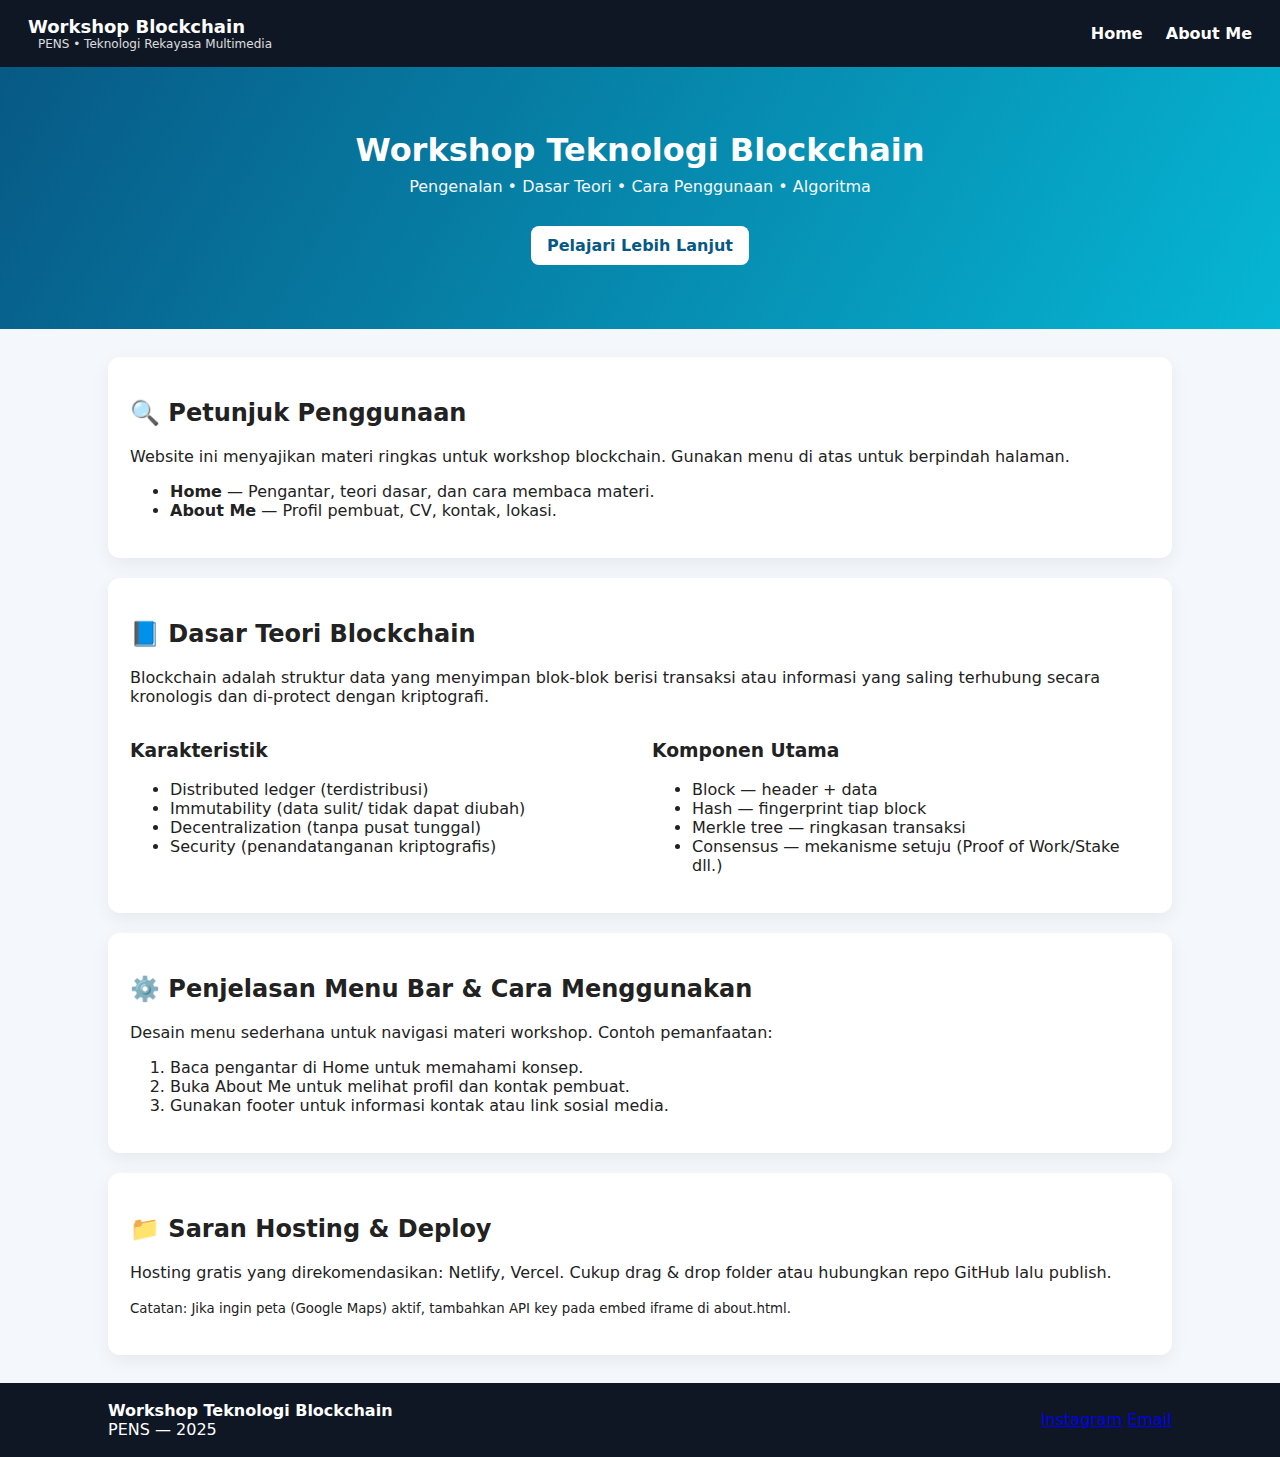
<file: website penyelesaian blockchain/index.html>
<!DOCTYPE html>
<html lang="id">
<head>
  <meta charset="utf-8" />
  <meta name="viewport" content="width=device-width,initial-scale=1" />
  <title>Home - Workshop Teknologi Blockchain</title>
  <link rel="stylesheet" href="style.css" />
</head>
<body>
  <nav class="nav">
    <div class="nav-left">
      <div class="logo">Workshop Blockchain</div>
      <div class="tag">PENS • Teknologi Rekayasa Multimedia</div>
    </div>
    <div class="nav-right">
      <a href="index.html" class="nav-link">Home</a>
      <a href="about.html" class="nav-link">About Me</a>
    </div>
  </nav>

  <header class="hero">
    <div class="hero-inner">
      <h1>Workshop Teknologi Blockchain</h1>
      <p class="lead">Pengenalan • Dasar Teori • Cara Penggunaan • Algoritma</p>
      <a href="#intro" class="btn">Pelajari Lebih Lanjut</a>
    </div>
  </header>

  <main class="container">
    <section id="intro" class="card">
      <h2>🔍 Petunjuk Penggunaan</h2>
      <p>Website ini menyajikan materi ringkas untuk workshop blockchain. Gunakan menu di atas untuk berpindah halaman.</p>
      <ul>
        <li><strong>Home</strong> — Pengantar, teori dasar, dan cara membaca materi.</li>
        <li><strong>About Me</strong> — Profil pembuat, CV, kontak, lokasi.</li>
      </ul>
    </section>

    <section class="card">
      <h2>📘 Dasar Teori Blockchain</h2>
      <p>Blockchain adalah struktur data yang menyimpan blok-blok berisi transaksi atau informasi yang saling terhubung secara kronologis dan di-protect dengan kriptografi.</p>
      <div class="two-col">
        <div>
          <h3>Karakteristik</h3>
          <ul>
            <li>Distributed ledger (terdistribusi)</li>
            <li>Immutability (data sulit/ tidak dapat diubah)</li>
            <li>Decentralization (tanpa pusat tunggal)</li>
            <li>Security (penandatanganan kriptografis)</li>
          </ul>
        </div>
        <div>
          <h3>Komponen Utama</h3>
          <ul>
            <li>Block — header + data</li>
            <li>Hash — fingerprint tiap block</li>
            <li>Merkle tree — ringkasan transaksi</li>
            <li>Consensus — mekanisme setuju (Proof of Work/Stake dll.)</li>
          </ul>
        </div>
      </div>
    </section>

    <section class="card">
      <h2>⚙️ Penjelasan Menu Bar & Cara Menggunakan</h2>
      <p>Desain menu sederhana untuk navigasi materi workshop. Contoh pemanfaatan:</p>
      <ol>
        <li>Baca pengantar di Home untuk memahami konsep.</li>
        <li>Buka About Me untuk melihat profil dan kontak pembuat.</li>
        <li>Gunakan footer untuk informasi kontak atau link sosial media.</li>
      </ol>
    </section>

    <section class="card">
      <h2>📁 Saran Hosting & Deploy</h2>
      <p>Hosting gratis yang direkomendasikan: Netlify, Vercel. Cukup drag & drop folder atau hubungkan repo GitHub lalu publish.</p>
      <p><small>Catatan: Jika ingin peta (Google Maps) aktif, tambahkan API key pada embed iframe di about.html.</small></p>
    </section>
  </main>

  <footer class="footer">
    <div class="container footer-inner">
      <div>
        <strong>Workshop Teknologi Blockchain</strong><br/>
        PENS — 2025
      </div>
      <div class="social-links">
        <a href="https://instagram.com/_epancaaa" target="_blank" rel="noopener">Instagram</a>
        <a href="mailto:pancapuspita03@gmail.com">Email</a>
      </div>
    </div>
  </footer>
</body>
</html>
</file>
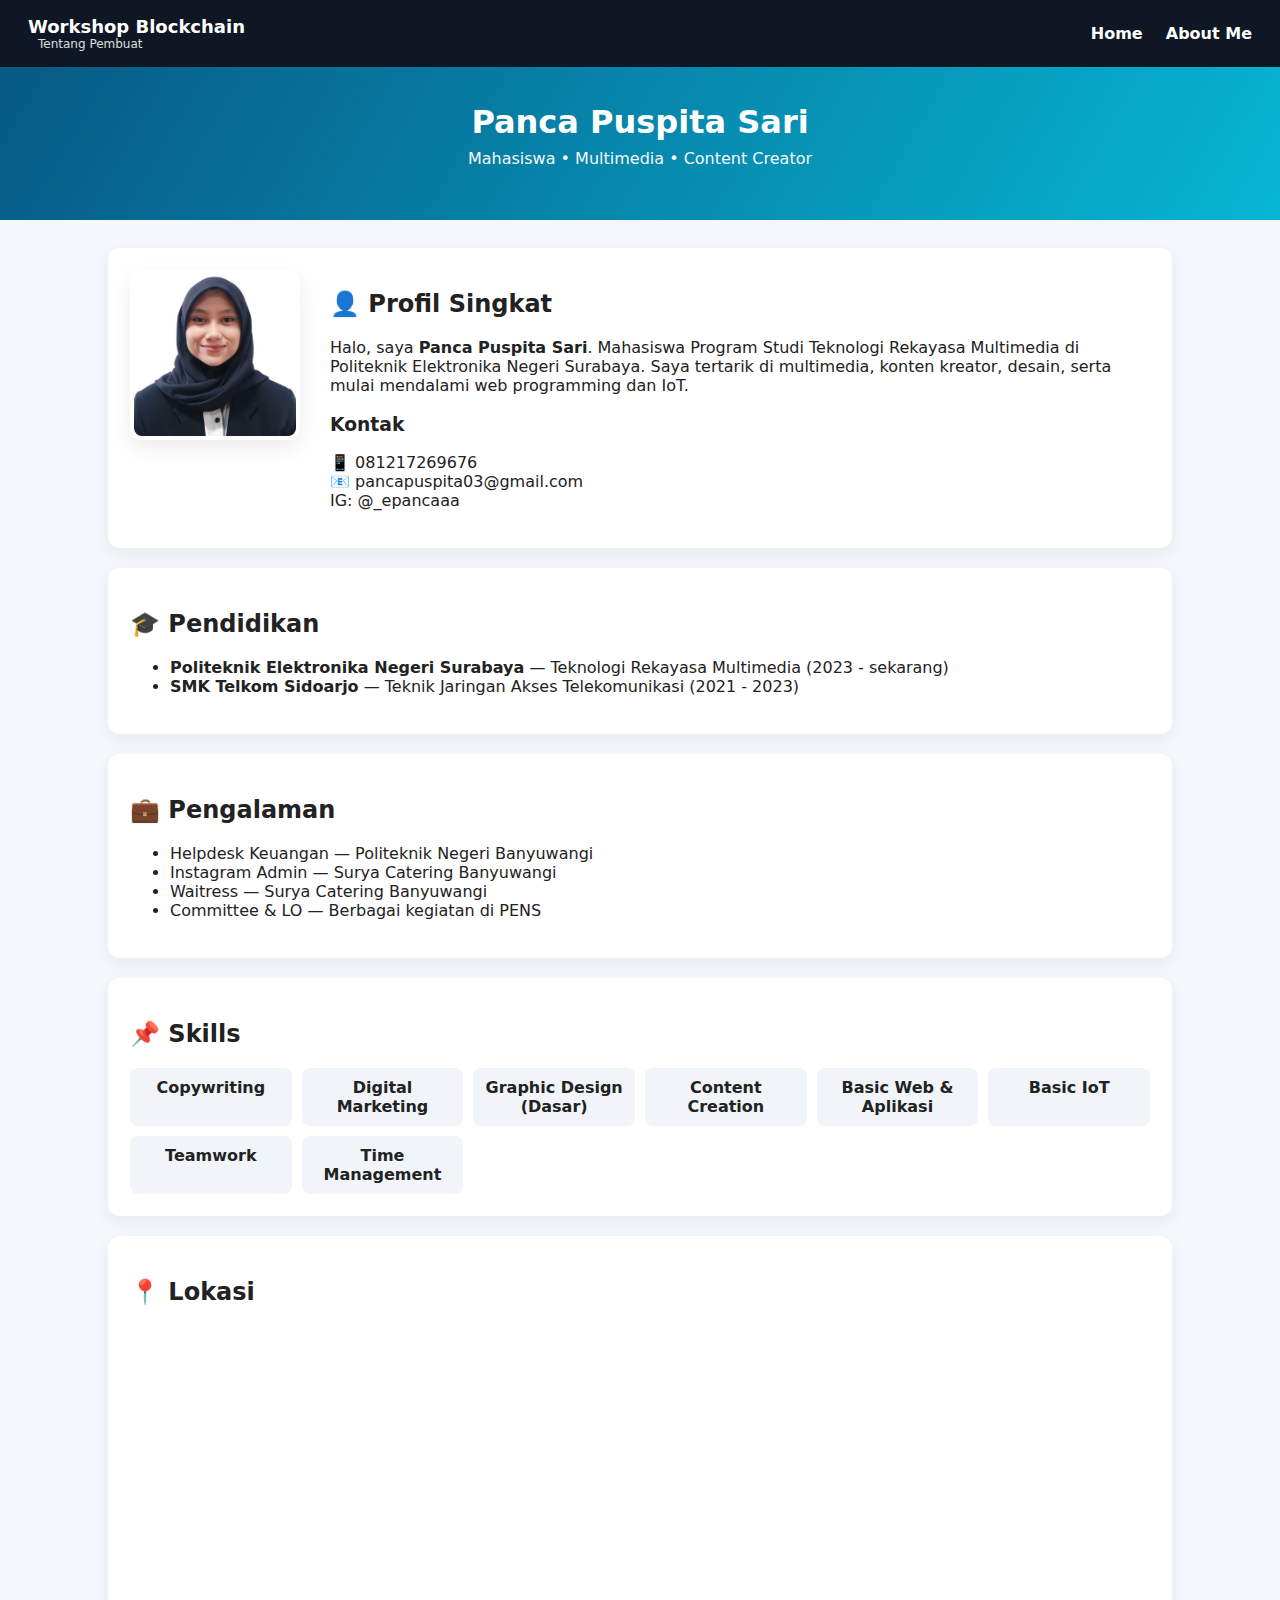
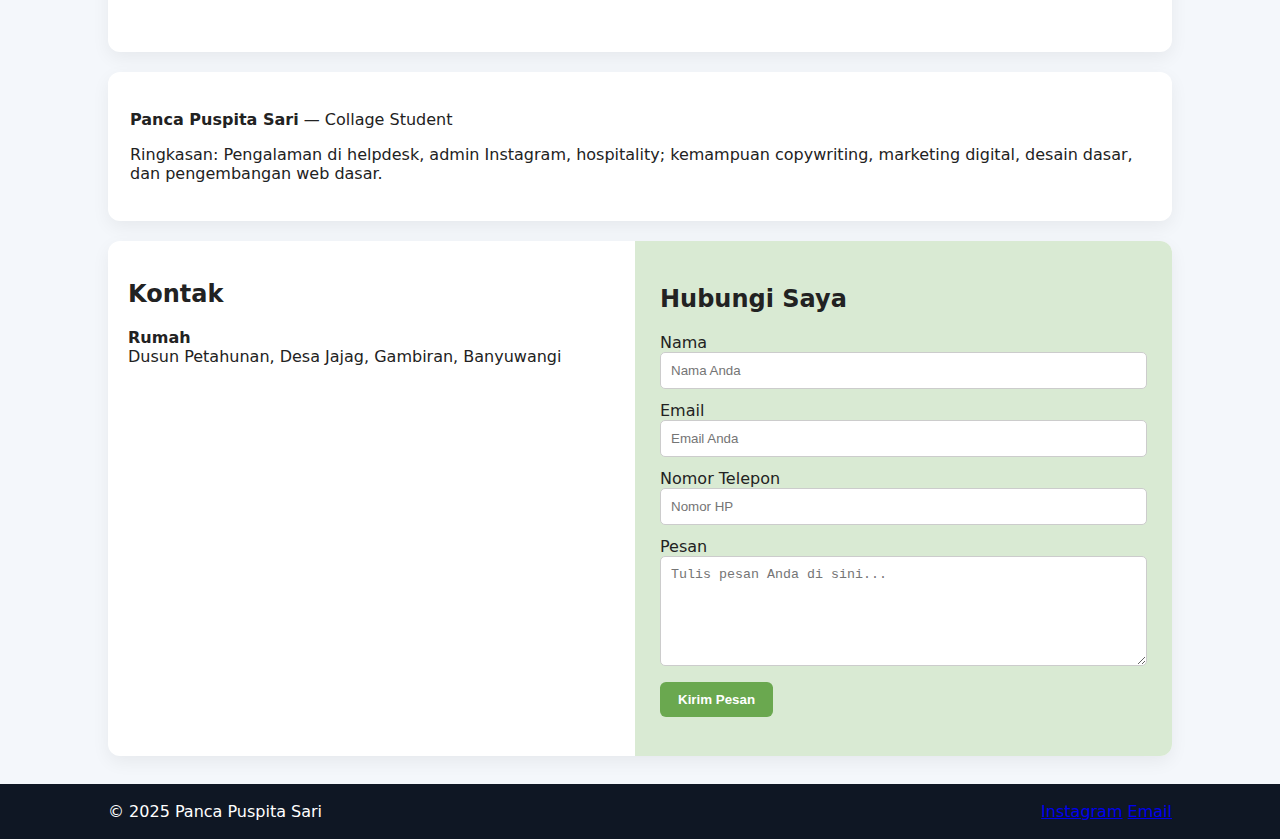
<file: about.html>
<!DOCTYPE html>
<html lang="id">
<head>
  <meta charset="utf-8" />
  <meta name="viewport" content="width=device-width,initial-scale=1" />
  <title>About Me - Panca Puspita Sari</title>
  <link rel="stylesheet" href="style.css" />
</head>
<body>
  <nav class="nav">
    <div class="nav-left">
      <div class="logo">Workshop Blockchain</div>
      <div class="tag">Tentang Pembuat</div>
    </div>
    <div class="nav-right">
      <a href="index.html" class="nav-link">Home</a>
      <a href="about.html" class="nav-link">About Me</a>
    </div>
  </nav>

  <header class="hero small-hero">
    <div class="hero-inner">
      <h1>Panca Puspita Sari</h1>
      <p class="lead">Mahasiswa • Multimedia • Content Creator</p>
    </div>
  </header>

  <main class="container">

    <!-- PROFIL -->
    <section class="card profile-card">
      <div class="profile-left">
        <img src="foto-panca.jpg" alt="Foto Panca" class="profile-img"/>
      </div>
      <div class="profile-right">
        <h2>👤 Profil Singkat</h2>
        <p>Halo, saya <strong>Panca Puspita Sari</strong>. Mahasiswa Program Studi Teknologi Rekayasa Multimedia di Politeknik Elektronika Negeri Surabaya. Saya tertarik di multimedia, konten kreator, desain, serta mulai mendalami web programming dan IoT.</p>

        <h3>Kontak</h3>
        <p>📱 081217269676<br/>📧 pancapuspita03@gmail.com<br/>IG: @_epancaaa</p>
      </div>
    </section>

    <!-- PENDIDIKAN -->
    <section class="card">
      <h2>🎓 Pendidikan</h2>
      <ul>
        <li><strong>Politeknik Elektronika Negeri Surabaya</strong> — Teknologi Rekayasa Multimedia (2023 - sekarang)</li>
        <li><strong>SMK Telkom Sidoarjo</strong> — Teknik Jaringan Akses Telekomunikasi (2021 - 2023)</li>
      </ul>
    </section>

    <!-- PENGALAMAN -->
    <section class="card">
      <h2>💼 Pengalaman</h2>
      <ul>
        <li>Helpdesk Keuangan — Politeknik Negeri Banyuwangi</li>
        <li>Instagram Admin — Surya Catering Banyuwangi</li>
        <li>Waitress — Surya Catering Banyuwangi</li>
        <li>Committee & LO — Berbagai kegiatan di PENS</li>
      </ul>
    </section>

    <!-- SKILLS -->
    <section class="card">
      <h2>📌 Skills</h2>
      <div class="skills-grid">
        <div>Copywriting</div>
        <div>Digital Marketing</div>
        <div>Graphic Design (Dasar)</div>
        <div>Content Creation</div>
        <div>Basic Web & Aplikasi</div>
        <div>Basic IoT</div>
        <div>Teamwork</div>
        <div>Time Management</div>
      </div>
    </section>

    <!-- LOKASI -->
    <section class="card">
      <h2>📍 Lokasi</h2>
      <iframe
        width="100%" height="300" style="border:0;border-radius:10px"
        loading="lazy"
        allowfullscreen
        src="https://www.google.com/maps/embed?pb=!1m18!1m12!1m3!1d3950.561451536231!2d112.79403637486094!3d-7.950655692081557!2m3!1f0!2f0!3f0!3m2!1i1024!2i768!4f13.1!3m3!1m2!1s0x2dd7f9654d93d241%3A0x9961978932edb8e7!2sPasca%20Sarjana%20PENS!5e0!3m2!1sid!2sid!4v1700000000000">
      </iframe>
    </section>

    <!-- CV -->
    <section class="card">
      <p><strong>Panca Puspita Sari</strong> — Collage Student</p>
      <p>Ringkasan: Pengalaman di helpdesk, admin Instagram, hospitality; kemampuan copywriting, marketing digital, desain dasar, dan pengembangan web dasar.</p>
    </section>

    <!-- KONTAK + FORM (BARU DITAMBAHKAN) -->
    <section class="card" style="padding:0; overflow:hidden;">
      <div style="display:flex; flex-wrap:wrap; width:100%;">

        <!-- MAP -->
        <div style="flex:1; min-width:300px; padding:20px;">
          <h2>Kontak</h2>
          <p><strong>Rumah</strong><br>
          Dusun Petahunan, Desa Jajag, Gambiran, Banyuwangi</p>

          <iframe
            width="100%"
            height="350"
            style="border:0; border-radius:10px;"
            loading="lazy"
            allowfullscreen
            src="https://www.google.com/maps/embed?pb=!1m18!1m12!1m3!1d3950.561451536231!2d112.79403637486094!3d-7.950655692081557!2m3!1f0!2f0!3f0!3m2!1i1024!2i768!4f13.1!3m3!1m2!1s0x2dd7f9654d93d241%3A0x9961978932edb8e7!2sPasca%20Sarjana%20PENS!5e0!3m2!1sid!2sid!4v1700000000000">
          </iframe>
        </div>

        <!-- FORM -->
        <div style="flex:1; min-width:300px; background:#d9ead3; padding:25px; border-radius:0;">
          <h2>Hubungi Saya</h2>

          <label>Nama</label>
          <input type="text" placeholder="Nama Anda" style="width:100%; padding:10px; margin-bottom:12px; border-radius:5px; border:1px solid #ccc;">

          <label>Email</label>
          <input type="email" placeholder="Email Anda" style="width:100%; padding:10px; margin-bottom:12px; border-radius:5px; border:1px solid #ccc;">

          <label>Nomor Telepon</label>
          <input type="text" placeholder="Nomor HP" style="width:100%; padding:10px; margin-bottom:12px; border-radius:5px; border:1px solid #ccc;">

          <label>Pesan</label>
          <textarea placeholder="Tulis pesan Anda di sini..." style="width:100%; padding:10px; height:110px; margin-bottom:12px; border-radius:5px; border:1px solid #ccc;"></textarea>

          <button style="padding:10px 18px; background:#6aa84f; color:#fff; border:none; border-radius:6px; font-weight:bold; cursor:pointer;">
            Kirim Pesan
          </button>
        </div>

      </div>
    </section>

  </main>

  <footer class="footer">
    <div class="container footer-inner">
      <div>© 2025 Panca Puspita Sari</div>
      <div class="social-links">
        <a href="https://instagram.com/_epancaaa" target="_blank" rel="noopener">Instagram</a>
        <a href="mailto:pancapuspita03@gmail.com">Email</a>
      </div>
    </div>
  </footer>
</body>
</html>
</file>
<file: website penyelesaian blockchain/style.css>
/* Reset kecil */
*{box-sizing:border-box}
body{margin:0;font-family:Inter, system-ui, -apple-system, "Segoe UI", Roboto, "Helvetica Neue", Arial;color:#222;background:#f4f7fb}

/* NAV */
.nav{display:flex;justify-content:space-between;align-items:center;padding:16px 28px;background:#0f1724;color:#fff}
.logo{font-weight:700;font-size:18px}
.tag{font-size:12px;opacity:0.85;margin-left:10px}
.nav-right .nav-link{color:#fff;text-decoration:none;margin-left:18px;font-weight:600}
.nav-right .nav-link:hover{text-decoration:underline;opacity:0.95}

/* HERO */
.hero{padding:64px 20px;background:linear-gradient(120deg,#075985,#06b6d4);color:#fff;text-align:center}
.small-hero{padding:36px 20px}
.hero-inner h1{margin:0;font-size:32px}
.lead{margin-top:8px;opacity:0.95}
.btn{display:inline-block;margin-top:14px;padding:10px 16px;background:#fff;color:#075985;border-radius:8px;text-decoration:none;font-weight:700}

/* CONTAINER */
.container{max-width:1100px;margin:28px auto;padding:0 18px}

/* CARD */
.card{background:#fff;padding:22px;border-radius:12px;box-shadow:0 6px 18px rgba(2,6,23,0.06);margin-bottom:20px}
.two-col{display:flex;gap:24px;flex-wrap:wrap}
.two-col > div{flex:1;min-width:240px}

/* PROFILE */
.profile-card{display:flex;gap:20px;align-items:flex-start}
.profile-img{width:170px;height:170px;object-fit:cover;border-radius:12px;border:4px solid #fff;box-shadow:0 8px 20px rgba(2,6,23,0.08)}
.profile-left{flex:0 0 180px}
.profile-right{flex:1}

/* SKILLS GRID */
.skills-grid{display:grid;grid-template-columns:repeat(auto-fit,minmax(140px,1fr));gap:10px;margin-top:12px}
.skills-grid > div{background:#f1f5f9;padding:10px;border-radius:8px;text-align:center;font-weight:600}

/* FOOTER */
.footer{background:#0f1724;color:#fff;padding:18px 20px;margin-top:24px}
.footer-inner{display:flex;justify-content:space-between;align-items:center;max-width:1100px;margin:0 auto}

/* Helpers */
.muted{color:#6b7280;font-size:13px}
.code{font-family:monospace;background:#111827;color:#fff;padding:2px 6px;border-radius:4px}
@media (max-width:720px){
  .profile-card{flex-direction:column;align-items:center;text-align:center}
  .profile-left{flex-basis:auto}
  .footer-inner{flex-direction:column;gap:10px}
}
</file>
<file: style.css>
/* Reset kecil */
*{box-sizing:border-box}
body{margin:0;font-family:Inter, system-ui, -apple-system, "Segoe UI", Roboto, "Helvetica Neue", Arial;color:#222;background:#f4f7fb}

/* NAV */
.nav{display:flex;justify-content:space-between;align-items:center;padding:16px 28px;background:#0f1724;color:#fff}
.logo{font-weight:700;font-size:18px}
.tag{font-size:12px;opacity:0.85;margin-left:10px}
.nav-right .nav-link{color:#fff;text-decoration:none;margin-left:18px;font-weight:600}
.nav-right .nav-link:hover{text-decoration:underline;opacity:0.95}

/* HERO */
.hero{padding:64px 20px;background:linear-gradient(120deg,#075985,#06b6d4);color:#fff;text-align:center}
.small-hero{padding:36px 20px}
.hero-inner h1{margin:0;font-size:32px}
.lead{margin-top:8px;opacity:0.95}
.btn{display:inline-block;margin-top:14px;padding:10px 16px;background:#fff;color:#075985;border-radius:8px;text-decoration:none;font-weight:700}

/* CONTAINER */
.container{max-width:1100px;margin:28px auto;padding:0 18px}

/* CARD */
.card{background:#fff;padding:22px;border-radius:12px;box-shadow:0 6px 18px rgba(2,6,23,0.06);margin-bottom:20px}
.two-col{display:flex;gap:24px;flex-wrap:wrap}
.two-col > div{flex:1;min-width:240px}

/* PROFILE */
.profile-card{display:flex;gap:20px;align-items:flex-start}
.profile-img{width:170px;height:170px;object-fit:cover;border-radius:12px;border:4px solid #fff;box-shadow:0 8px 20px rgba(2,6,23,0.08)}
.profile-left{flex:0 0 180px}
.profile-right{flex:1}

/* SKILLS GRID */
.skills-grid{display:grid;grid-template-columns:repeat(auto-fit,minmax(140px,1fr));gap:10px;margin-top:12px}
.skills-grid > div{background:#f1f5f9;padding:10px;border-radius:8px;text-align:center;font-weight:600}

/* FOOTER */
.footer{background:#0f1724;color:#fff;padding:18px 20px;margin-top:24px}
.footer-inner{display:flex;justify-content:space-between;align-items:center;max-width:1100px;margin:0 auto}

/* Helpers */
.muted{color:#6b7280;font-size:13px}
.code{font-family:monospace;background:#111827;color:#fff;padding:2px 6px;border-radius:4px}
@media (max-width:720px){
  .profile-card{flex-direction:column;align-items:center;text-align:center}
  .profile-left{flex-basis:auto}
  .footer-inner{flex-direction:column;gap:10px}
}
</file>
